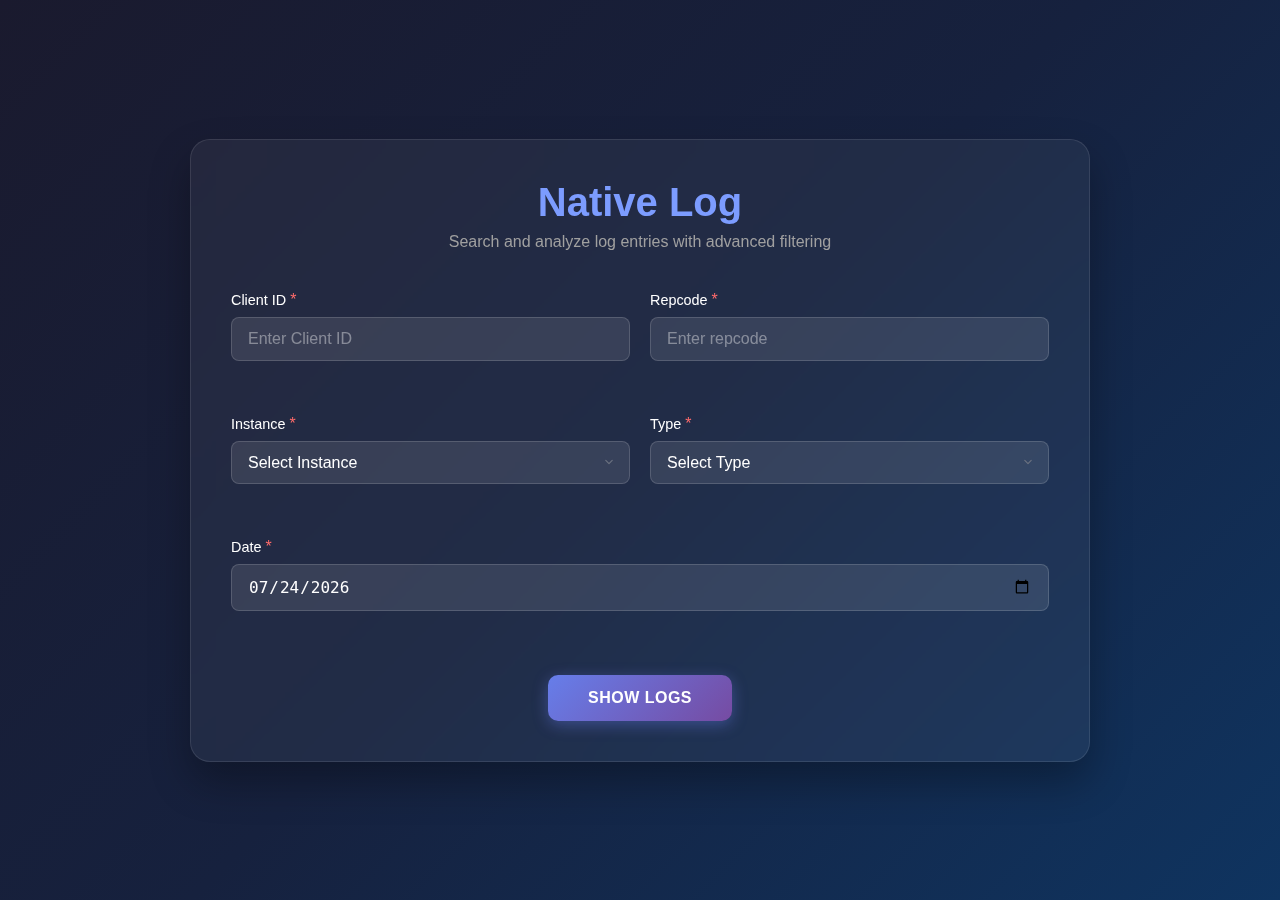
<file: index.html>
<!DOCTYPE html>
<html lang="en">
<head>
    <meta charset="UTF-8">
    <meta name="viewport" content="width=device-width, initial-scale=1.0">
    <title>User Logs</title>
    <link rel="stylesheet" href="styles.css">
</head>
<body>
    <div class="container">
        <div class="form-card">
            <header>
                <h1>Native Log</h1>
                <p class="subtitle">Search and analyze log entries with advanced filtering</p>
            </header>
            
            <div class="form-grid">
                <div class="form-group">
                    <label for="clientId">Client ID <span class="required">*</span></label>
                    <input type="text" id="clientId" placeholder="Enter Client ID" class="form-input">
                    <span class="error-message" id="clientIdError"></span>
                </div>
                
                <div class="form-group">
                    <label for="repCode">Repcode <span class="required">*</span></label>
                    <input type="text" id="repCode" placeholder="Enter repcode" class="form-input">
                    <span class="error-message" id="repCodeError"></span>
                </div>
                
                <div class="form-group">
                    <label for="instance">Instance <span class="required">*</span></label>
                    <select id="instance" class="form-select">
                        <option value="">Select Instance</option>
                        <option value="live">Live</option>
                        <option value="local">Local</option>
                    </select>
                    <span class="error-message" id="instanceError"></span>
                </div>
                
                <div class="form-group">
                    <label for="type">Type <span class="required">*</span></label>
                    <select id="type" class="form-select">
                        <option value="">Select Type</option>
                        <option value="web">Web</option>
                        <option value="mobile_cp2">Mobile CP2</option>
                        <option value="mobile_cp3">Mobile CP3</option>
                    </select>
                    <span class="error-message" id="typeError"></span>
                </div>
            </div>
            
            <div class="form-group full-width">
                <label for="date">Date <span class="required">*</span></label>
                <input type="date" id="date" class="form-input date-input">
                <span class="error-message" id="dateError"></span>
            </div>
            
            <div class="button-container">
                <button type="button" id="searchBtn" class="search-button">
                    <span class="button-text">SHOW LOGS</span>
                    <span class="loading-spinner" id="loadingSpinner"></span>
                </button>
            </div>
        </div>
        
        <!-- Custom Alert Modal -->
        <div class="alert-overlay" id="alertOverlay">
            <div class="alert-modal">
                <div class="alert-icon error" id="alertIcon">
                    <svg viewBox="0 0 24 24" fill="none" xmlns="http://www.w3.org/2000/svg">
                        <circle cx="12" cy="12" r="10" stroke="currentColor" stroke-width="2"/>
                        <line x1="15" y1="9" x2="9" y2="15" stroke="currentColor" stroke-width="2"/>
                        <line x1="9" y1="9" x2="15" y2="15" stroke="currentColor" stroke-width="2"/>
                    </svg>
                </div>
                <h3 class="alert-title" id="alertTitle">Error</h3>
                <p class="alert-message" id="alertMessage">Something went wrong</p>
                <button class="alert-button" id="alertButton">OK</button>
            </div>
        </div>
    </div>
    
    <script src="script.js"></script>
</body>
</html>
</file>
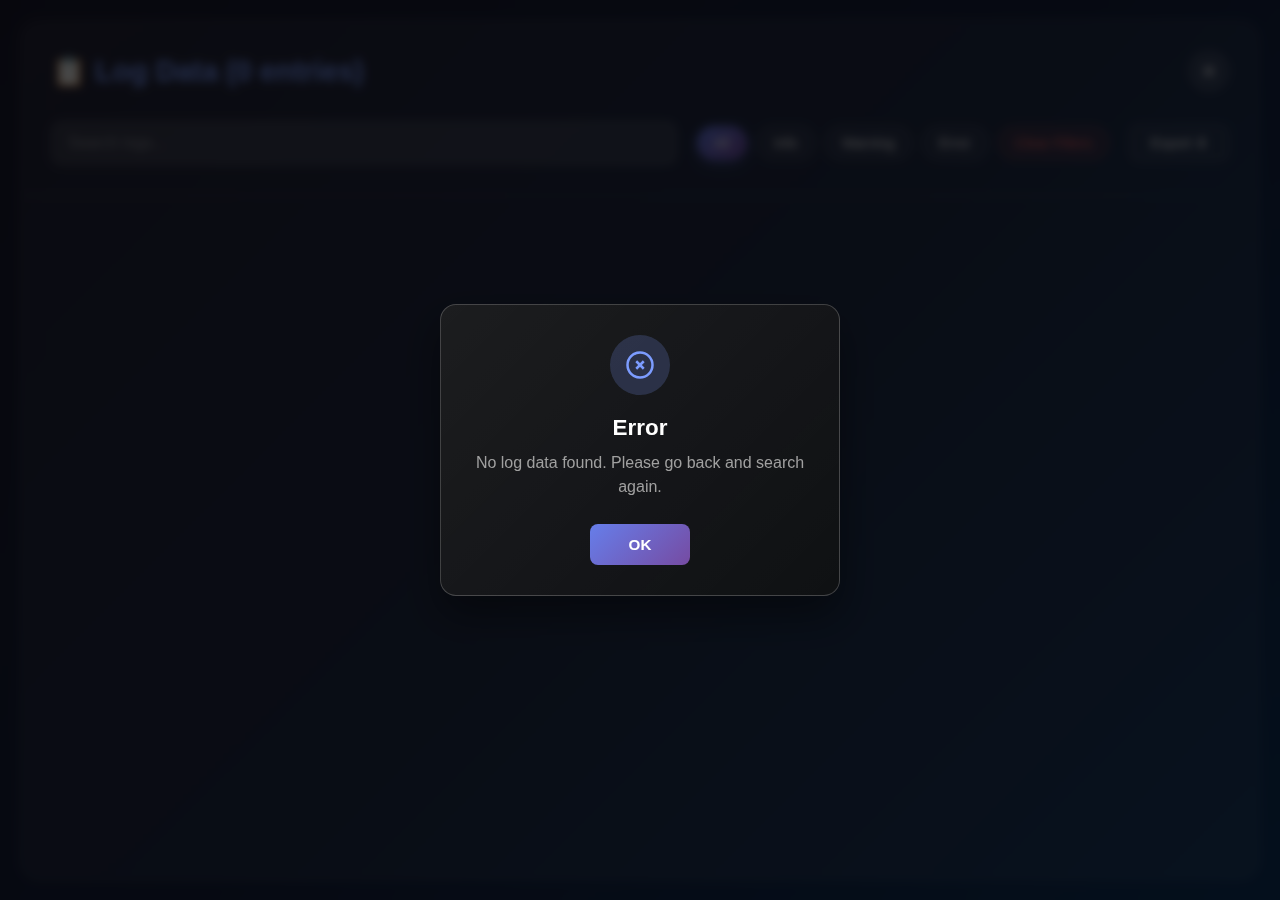
<file: results.html>
<!DOCTYPE html>
<html lang="en">
<head>
    <meta charset="UTF-8">
    <meta name="viewport" content="width=device-width, initial-scale=1.0">
    <title>Log Results</title>
    <link rel="stylesheet" href="results-styles.css">
</head>
<body>
    <div class="container">
        <!-- Header -->
        <header class="results-header">
            <div class="header-content">
                <div class="title-section">
                    <h1>📋 Log Data (<span id="totalCount">0</span> entries)</h1>
                    <button class="close-btn" id="closeBtn" title="Close">✕</button>
                </div>
                
                <!-- Search and Filter Bar -->
                <div class="controls-bar">
                    <div class="search-container">
                        <input type="text" id="searchInput" placeholder="Search logs..." class="search-input">
                    </div>
                    
                    <div class="filter-buttons">
                        <button class="filter-btn active" data-filter="all">All</button>
                        <button class="filter-btn" data-filter="INFO">Info</button>
                        <button class="filter-btn" data-filter="WARNING">Warning</button>
                        <button class="filter-btn" data-filter="ERROR">Error</button>
                        <button class="clear-filters-btn" id="clearFilters">Clear Filters</button>
                    </div>
                    
                    <div class="export-container">
                        <div class="dropdown">
                            <button class="export-btn" id="exportBtn">Export ⬇</button>
                            <div class="dropdown-content" id="exportDropdown">
                                <a href="#" data-format="csv">Export as CSV</a>
                                <a href="#" data-format="json">Export as JSON</a>
                                <a href="#" data-format="txt">Export as TXT</a>
                            </div>
                        </div>
                    </div>
                </div>
            </div>
        </header>

        <!-- Results Container -->
        <main class="results-container">
            <div class="logs-list" id="logsList">
                <!-- Log entries will be dynamically inserted here -->
            </div>
            
            <!-- Loading indicator -->
            <div class="loading-container" id="loadingContainer" style="display: none;">
                <div class="loading-spinner"></div>
                <p>Loading more logs...</p>
            </div>
            
            <!-- No results message -->
            <div class="no-results" id="noResults" style="display: none;">
                <div class="no-results-icon">🔍</div>
                <h3>No logs found</h3>
                <p>Try adjusting your search criteria or filters</p>
            </div>
        </main>

        <!-- Fetch More Button -->
        <div class="fetch-more-container" id="fetchMoreContainer" style="display: none;">
            <button class="fetch-more-btn" id="fetchMoreBtn">
                <span class="button-text">Fetch More from Server</span>
                <span class="loading-spinner-btn" id="fetchLoadingSpinner"></span>
            </button>
        </div>
    </div>

    <!-- Custom Alert Modal -->
    <div class="alert-overlay" id="alertOverlay">
        <div class="alert-modal">
            <div class="alert-icon" id="alertIcon">
                <svg viewBox="0 0 24 24" fill="none" xmlns="http://www.w3.org/2000/svg">
                    <circle cx="12" cy="12" r="10" stroke="currentColor" stroke-width="2"/>
                    <line x1="15" y1="9" x2="9" y2="15" stroke="currentColor" stroke-width="2"/>
                    <line x1="9" y1="9" x2="15" y2="15" stroke="currentColor" stroke-width="2"/>
                </svg>
            </div>
            <h3 class="alert-title" id="alertTitle">Info</h3>
            <p class="alert-message" id="alertMessage">Message</p>
            <button class="alert-button" id="alertButton">OK</button>
        </div>
    </div>

    <script src="results-script.js"></script>
</body>
</html>
</file>
<file: styles.css>
* {
    margin: 0;
    padding: 0;
    box-sizing: border-box;
}

body {
    font-family: 'Segoe UI', Tahoma, Geneva, Verdana, sans-serif;
    background: linear-gradient(135deg, #1a1a2e 0%, #16213e 50%, #0f3460 100%);
    color: #ffffff;
    min-height: 100vh;
    display: flex;
    align-items: center;
    justify-content: center;
    padding: 20px;
}

.container {
    width: 100%;
    max-width: 900px;
}

.form-card {
    background: rgba(255, 255, 255, 0.05);
    backdrop-filter: blur(10px);
    border-radius: 20px;
    padding: 40px;
    border: 1px solid rgba(255, 255, 255, 0.1);
    box-shadow: 0 20px 40px rgba(0, 0, 0, 0.3);
}

header {
    margin-bottom: 40px;
    text-align: center;
}

header h1 {
    font-size: 2.5rem;
    font-weight: 600;
    color: #7c9cff;
    margin-bottom: 8px;
}

.subtitle {
    color: #a0a0a0;
    font-size: 1rem;
    font-weight: 400;
}

.form-grid {
    display: grid;
    grid-template-columns: repeat(2, 1fr);
    gap: 30px 20px;
    margin-bottom: 30px;
}

.form-group {
    display: flex;
    flex-direction: column;
}

.full-width {
    grid-column: 1 / -1;
}

label {
    font-size: 0.9rem;
    font-weight: 500;
    color: #ffffff;
    margin-bottom: 8px;
    display: flex;
    align-items: center;
}

.required {
    color: #ff6b6b;
    margin-left: 4px;
    font-size: 1rem;
}

.form-input,
.form-select {
    padding: 12px 16px;
    border: 1px solid rgba(255, 255, 255, 0.15);
    border-radius: 8px;
    background: rgba(255, 255, 255, 0.05);
    color: #ffffff;
    font-size: 1rem;
    transition: all 0.3s ease;
    backdrop-filter: blur(5px);
}

.form-input:focus,
.form-select:focus {
    outline: none;
    border-color: #7c9cff;
    background: rgba(255, 255, 255, 0.08);
    box-shadow: 0 0 0 3px rgba(124, 156, 255, 0.15);
}

.form-input::placeholder {
    color: rgba(255, 255, 255, 0.4);
}

.form-select {
    cursor: pointer;
    appearance: none;
    background-image: url("data:image/svg+xml,%3csvg xmlns='http://www.w3.org/2000/svg' fill='none' viewBox='0 0 20 20'%3e%3cpath stroke='%236b7280' stroke-linecap='round' stroke-linejoin='round' stroke-width='1.5' d='M6 8l4 4 4-4'/%3e%3c/svg%3e");
    background-position: right 12px center;
    background-repeat: no-repeat;
    background-size: 16px;
    padding-right: 40px;
}

.form-select option {
    background: #1a1a2e;
    color: #ffffff;
}

.date-input {
    position: relative;
    color-scheme: dark;
}

.date-input::-webkit-calendar-picker-indicator {
    filter: invert(1);
    cursor: pointer;
}

.error-message {
    color: #ff6b6b;
    font-size: 0.8rem;
    margin-top: 6px;
    min-height: 18px;
    display: block;
}

.form-input.error,
.form-select.error {
    border-color: #ff6b6b;
    background: rgba(255, 107, 107, 0.1);
    box-shadow: 0 0 0 3px rgba(255, 107, 107, 0.15);
}

.button-container {
    display: flex; /* Make it a flex container */
    justify-content: center; /* Center items horizontally */
    margin-top: 40px;
}

.search-button {
    background: linear-gradient(135deg, #667eea 0%, #764ba2 100%);
    color: #ffffff;
    border: none;
    padding: 14px 40px;
    font-size: 1rem;
    font-weight: 600;
    border-radius: 10px;
    cursor: pointer;
    transition: all 0.3s ease;
    text-transform: uppercase;
    letter-spacing: 0.5px;
    min-width: 160px;
    box-shadow: 0 4px 15px rgba(102, 126, 234, 0.4);
    position: relative;
    display: flex;
    align-items: center;
    justify-content: center;
}

.search-button:hover:not(:disabled) {
    transform: translateY(-2px);
    box-shadow: 0 8px 25px rgba(102, 126, 234, 0.6);
    background: linear-gradient(135deg, #7c9cff 0%, #8a5ba8 100%);
}

.search-button:active:not(:disabled) {
    transform: translateY(0);
    box-shadow: 0 4px 15px rgba(102, 126, 234, 0.4);
}

.search-button:disabled {
    opacity: 0.7;
    cursor: not-allowed;
}

.button-text {
    transition: opacity 0.3s ease;
}

.loading-spinner {
    position: absolute;
    width: 20px;
    height: 20px;
    border: 2px solid rgba(255, 255, 255, 0.3);
    border-radius: 50%;
    border-top-color: #ffffff;
    animation: spin 1s ease-in-out infinite;
    opacity: 0;
    transition: opacity 0.3s ease;
}

.search-button.loading .button-text {
    opacity: 0;
}

.search-button.loading .loading-spinner {
    opacity: 1;
}

@keyframes spin {
    to {
        transform: rotate(360deg);
    }
}

/* Alert Modal Styles */
.alert-overlay {
    position: fixed;
    top: 0;
    left: 0;
    right: 0;
    bottom: 0;
    background: rgba(0, 0, 0, 0.7);
    backdrop-filter: blur(5px);
    display: flex;
    align-items: center;
    justify-content: center;
    z-index: 1000;
    opacity: 0;
    visibility: hidden;
    transition: all 0.3s ease;
}

.alert-overlay.show {
    opacity: 1;
    visibility: visible;
}

.alert-modal {
    background: linear-gradient(135deg, rgba(255, 255, 255, 0.1) 0%, rgba(255, 255, 255, 0.05) 100%);
    backdrop-filter: blur(15px);
    border-radius: 16px;
    padding: 30px;
    border: 1px solid rgba(255, 255, 255, 0.2);
    box-shadow: 0 20px 40px rgba(0, 0, 0, 0.4);
    text-align: center;
    max-width: 400px;
    width: 90%;
    transform: scale(0.7);
    transition: transform 0.3s ease;
}

.alert-overlay.show .alert-modal {
    transform: scale(1);
}

.alert-icon {
    width: 60px;
    height: 60px;
    margin: 0 auto 20px;
    border-radius: 50%;
    display: flex;
    align-items: center;
    justify-content: center;
}

.alert-icon.error {
    background: rgba(255, 107, 107, 0.2);
    color: #ff6b6b;
}

.alert-icon svg {
    width: 30px;
    height: 30px;
}

.alert-title {
    color: #ffffff;
    font-size: 1.4rem;
    font-weight: 600;
    margin-bottom: 10px;
}

.alert-message {
    color: #a0a0a0;
    font-size: 1rem;
    line-height: 1.5;
    margin-bottom: 25px;
}

.alert-button {
    background: linear-gradient(135deg, #667eea 0%, #764ba2 100%);
    color: #ffffff;
    border: none;
    padding: 12px 30px;
    font-size: 0.95rem;
    font-weight: 600;
    border-radius: 8px;
    cursor: pointer;
    transition: all 0.3s ease;
    min-width: 100px;
}

.alert-button:hover {
    transform: translateY(-2px);
    box-shadow: 0 6px 20px rgba(102, 126, 234, 0.4);
}

/* Responsive design */
@media (max-width: 768px) {
    .form-grid {
        grid-template-columns: 1fr;
        gap: 20px;
    }
    
    .form-card {
        padding: 25px;
        margin: 10px;
    }
    
    header h1 {
        font-size: 2rem;
    }
    
    .subtitle {
        font-size: 0.9rem;
    }
}
</file>
<file: results-styles.css>
* {
    margin: 0;
    padding: 0;
    box-sizing: border-box;
}

body {
    font-family: 'Segoe UI', Tahoma, Geneva, Verdana, sans-serif;
    background: linear-gradient(135deg, #1a1a2e 0%, #16213e 50%, #0f3460 100%);
    color: #ffffff;
    min-height: 100vh;
}

.container {
    max-width: 1400px;
    margin: 0 auto;
    padding: 20px;
    min-height: 100vh;
    display: flex;
    flex-direction: column;
}

/* Header Styles */
.results-header {
    background: rgba(255, 255, 255, 0.05);
    backdrop-filter: blur(10px);
    border-radius: 20px 20px 0 0;
    border: 1px solid rgba(255, 255, 255, 0.1);
    margin-bottom: 0;
    position: relative;
    z-index: 100;
}

.header-content {
    padding: 30px;
}

.title-section {
    display: flex;
    justify-content: space-between;
    align-items: center;
    margin-bottom: 30px;
}

.title-section h1 {
    font-size: 1.8rem;
    font-weight: 600;
    color: #7c9cff;
}

.close-btn {
    background: rgba(255, 255, 255, 0.1);
    border: 1px solid rgba(255, 255, 255, 0.2);
    color: #ffffff;
    width: 40px;
    height: 40px;
    border-radius: 50%;
    cursor: pointer;
    font-size: 1.2rem;
    transition: all 0.3s ease;
    display: flex;
    align-items: center;
    justify-content: center;
}

.close-btn:hover {
    background: rgba(255, 107, 107, 0.2);
    border-color: #ff6b6b;
    color: #ff6b6b;
    transform: scale(1.05);
}

/* Controls Bar */
.controls-bar {
    display: flex;
    gap: 20px;
    align-items: center;
    flex-wrap: wrap;
}

.search-container {
    flex: 1;
    min-width: 300px;
}

.search-input {
    width: 100%;
    padding: 12px 16px;
    border: 1px solid rgba(255, 255, 255, 0.15);
    border-radius: 10px;
    background: rgba(255, 255, 255, 0.05);
    color: #ffffff;
    font-size: 1rem;
    transition: all 0.3s ease;
    backdrop-filter: blur(5px);
}

.search-input:focus {
    outline: none;
    border-color: #7c9cff;
    background: rgba(255, 255, 255, 0.08);
    box-shadow: 0 0 0 3px rgba(124, 156, 255, 0.15);
}

.search-input::placeholder {
    color: rgba(255, 255, 255, 0.4);
}

/* Filter Buttons */
.filter-buttons {
    display: flex;
    gap: 10px;
    align-items: center;
}

.filter-btn {
    padding: 8px 16px;
    border: 1px solid rgba(255, 255, 255, 0.2);
    border-radius: 20px;
    background: rgba(255, 255, 255, 0.05);
    color: #ffffff;
    cursor: pointer;
    font-size: 0.9rem;
    font-weight: 500;
    transition: all 0.3s ease;
    white-space: nowrap;
}

.filter-btn:hover {
    background: rgba(255, 255, 255, 0.1);
    transform: translateY(-2px);
}

.filter-btn.active {
    background: linear-gradient(135deg, #667eea 0%, #764ba2 100%);
    border-color: #667eea;
    box-shadow: 0 4px 15px rgba(102, 126, 234, 0.3);
}

.clear-filters-btn {
    padding: 8px 16px;
    border: 1px solid rgba(255, 107, 107, 0.3);
    border-radius: 20px;
    background: rgba(255, 107, 107, 0.1);
    color: #ff6b6b;
    cursor: pointer;
    font-size: 0.9rem;
    font-weight: 500;
    transition: all 0.3s ease;
    white-space: nowrap;
}

.clear-filters-btn:hover {
    background: rgba(255, 107, 107, 0.2);
    transform: translateY(-2px);
}

/* Export Dropdown */
.dropdown {
    position: relative;
    display: inline-block;
}

.export-btn {
    padding: 10px 20px;
    border: 1px solid rgba(255, 255, 255, 0.2);
    border-radius: 10px;
    background: rgba(255, 255, 255, 0.05);
    color: #ffffff;
    cursor: pointer;
    font-size: 0.9rem;
    font-weight: 500;
    transition: all 0.3s ease;
    white-space: nowrap;
}

.export-btn:hover {
    background: rgba(255, 255, 255, 0.1);
    transform: translateY(-2px);
}

.dropdown-content {
    display: none;
    position: absolute;
    right: 0;
    background: rgba(26, 26, 46, 0.95);
    backdrop-filter: blur(10px);
    min-width: 160px;
    border: 1px solid rgba(255, 255, 255, 0.2);
    border-radius: 8px;
    z-index: 9999;
    margin-top: 5px;
    overflow: hidden;
    box-shadow: 0 10px 30px rgba(0, 0, 0, 0.5);
}

.dropdown-content.show {
    display: block;
    animation: fadeInDown 0.3s ease;
}

.dropdown-content a {
    color: #ffffff;
    padding: 12px 16px;
    text-decoration: none;
    display: block;
    font-size: 0.9rem;
    transition: all 0.3s ease;
}

.dropdown-content a:hover {
    background: rgba(255, 255, 255, 0.1);
}

@keyframes fadeInDown {
    from { opacity: 0; transform: translateY(-10px); }
    to { opacity: 1; transform: translateY(0); }
}

/* Results Container */
.results-container {
    background: rgba(255, 255, 255, 0.05);
    backdrop-filter: blur(10px);
    border: 1px solid rgba(255, 255, 255, 0.1);
    border-top: none;
    border-radius: 0 0 20px 20px;
    flex: 1;
    display: flex;
    flex-direction: column;
    overflow: hidden;
    position: relative;
    z-index: 1;
}

.logs-list {
    flex: 1;
    padding: 20px;
    overflow-y: auto;
    max-height: calc(100vh - 300px);
}

/* Log Entry Styles */
.log-entry {
    background: rgba(255, 255, 255, 0.03);
    border: 1px solid rgba(255, 255, 255, 0.1);
    border-left: 4px solid #7c9cff;
    border-radius: 12px;
    padding: 20px;
    margin-bottom: 15px;
    transition: all 0.3s ease;
}

.log-entry:hover {
    background: rgba(255, 255, 255, 0.08);
    border-left-color: #9bb3ff;
    transform: translateY(-2px);
    box-shadow: 0 8px 25px rgba(0, 0, 0, 0.2);
}

.log-entry.error {
    border-left-color: #ff6b6b;
}

.log-entry.warning {
    border-left-color: #ffa726;
}

.log-entry.info {
    border-left-color: #42a5f5;
}

.log-header {
    display: flex;
    justify-content: space-between;
    align-items: flex-start;
    margin-bottom: 15px;
}

.log-index {
    font-size: 1.1rem;
    font-weight: 600;
    color: #ffffff;
}

.log-meta {
    display: flex;
    align-items: center;
    gap: 10px;
}

.timestamp {
    color: rgba(255, 255, 255, 0.6);
    font-size: 0.9rem;
    font-family: 'Courier New', monospace;
}

.message-type-badge {
    padding: 4px 12px;
    border-radius: 15px;
    font-size: 0.8rem;
    font-weight: 600;
    text-transform: uppercase;
    letter-spacing: 0.5px;
}

.message-type-badge.info {
    background: rgba(66, 165, 245, 0.2);
    color: #42a5f5;
    border: 1px solid rgba(66, 165, 245, 0.3);
}

.message-type-badge.warning {
    background: rgba(255, 167, 38, 0.2);
    color: #ffa726;
    border: 1px solid rgba(255, 167, 38, 0.3);
}

.message-type-badge.error {
    background: rgba(255, 107, 107, 0.2);
    color: #ff6b6b;
    border: 1px solid rgba(255, 107, 107, 0.3);
}

.log-details {
    display: grid;
    grid-template-columns: repeat(auto-fit, minmax(200px, 1fr));
    gap: 10px;
    margin-bottom: 15px;
}

.log-detail {
    display: flex;
    flex-direction: column;
}

.detail-label {
    font-size: 0.8rem;
    color: rgba(255, 255, 255, 0.6);
    margin-bottom: 4px;
    text-transform: uppercase;
    letter-spacing: 0.5px;
}

.detail-value {
    font-size: 0.9rem;
    color: #ffffff;
    font-weight: 500;
}

.log-message {
    background: rgba(0, 0, 0, 0.2);
    border-radius: 8px;
    padding: 12px;
    font-family: 'Courier New', monospace;
    font-size: 0.9rem;
    color: #e0e0e0;
    line-height: 1.4;
    border: 1px solid rgba(255, 255, 255, 0.1);
}

/* Fetch More Button */
.fetch-more-container {
    text-align: center;
    padding: 30px;
}

.fetch-more-btn {
    background: linear-gradient(135deg, #667eea 0%, #764ba2 100%);
    color: #ffffff;
    border: none;
    padding: 14px 40px;
    font-size: 1rem;
    font-weight: 600;
    border-radius: 10px;
    cursor: pointer;
    transition: all 0.3s ease;
    min-width: 200px;
    box-shadow: 0 4px 15px rgba(102, 126, 234, 0.4);
    position: relative;
    display: inline-flex;
    align-items: center;
    justify-content: center;
}

.fetch-more-btn:hover:not(:disabled) {
    transform: translateY(-2px);
    box-shadow: 0 8px 25px rgba(102, 126, 234, 0.6);
}

.fetch-more-btn:disabled {
    opacity: 0.7;
    cursor: not-allowed;
}

.button-text {
    transition: opacity 0.3s ease;
}

.loading-spinner-btn {
    position: absolute;
    width: 20px;
    height: 20px;
    border: 2px solid rgba(255, 255, 255, 0.3);
    border-radius: 50%;
    border-top-color: #ffffff;
    animation: spin 1s ease-in-out infinite;
    opacity: 0;
    transition: opacity 0.3s ease;
}

.fetch-more-btn.loading .button-text {
    opacity: 0;
}

.fetch-more-btn.loading .loading-spinner-btn {
    opacity: 1;
}

/* Loading Container */
.loading-container {
    text-align: center;
    padding: 40px;
    color: rgba(255, 255, 255, 0.6);
}

.loading-spinner {
    width: 40px;
    height: 40px;
    border: 4px solid rgba(255, 255, 255, 0.1);
    border-radius: 50%;
    border-top-color: #7c9cff;
    animation: spin 1s ease-in-out infinite;
    margin: 0 auto 20px;
}

@keyframes spin {
    to {
        transform: rotate(360deg);
    }
}

/* No Results */
.no-results {
    text-align: center;
    padding: 60px 20px;
    color: rgba(255, 255, 255, 0.6);
}

.no-results-icon {
    font-size: 3rem;
    margin-bottom: 20px;
}

.no-results h3 {
    font-size: 1.4rem;
    color: #ffffff;
    margin-bottom: 10px;
}

.no-results p {
    font-size: 1rem;
}

/* Alert Modal Styles */
.alert-overlay {
    position: fixed;
    top: 0;
    left: 0;
    right: 0;
    bottom: 0;
    background: rgba(0, 0, 0, 0.7);
    backdrop-filter: blur(5px);
    display: flex;
    align-items: center;
    justify-content: center;
    z-index: 1000;
    opacity: 0;
    visibility: hidden;
    transition: all 0.3s ease;
}

.alert-overlay.show {
    opacity: 1;
    visibility: visible;
}

.alert-modal {
    background: linear-gradient(135deg, rgba(255, 255, 255, 0.1) 0%, rgba(255, 255, 255, 0.05) 100%);
    backdrop-filter: blur(15px);
    border-radius: 16px;
    padding: 30px;
    border: 1px solid rgba(255, 255, 255, 0.2);
    box-shadow: 0 20px 40px rgba(0, 0, 0, 0.4);
    text-align: center;
    max-width: 400px;
    width: 90%;
    transform: scale(0.7);
    transition: transform 0.3s ease;
}

.alert-overlay.show .alert-modal {
    transform: scale(1);
}

.alert-icon {
    width: 60px;
    height: 60px;
    margin: 0 auto 20px;
    border-radius: 50%;
    display: flex;
    align-items: center;
    justify-content: center;
    background: rgba(124, 156, 255, 0.2);
    color: #7c9cff;
}

.alert-icon svg {
    width: 30px;
    height: 30px;
}

.alert-title {
    color: #ffffff;
    font-size: 1.4rem;
    font-weight: 600;
    margin-bottom: 10px;
}

.alert-message {
    color: #a0a0a0;
    font-size: 1rem;
    line-height: 1.5;
    margin-bottom: 25px;
}

.alert-button {
    background: linear-gradient(135deg, #667eea 0%, #764ba2 100%);
    color: #ffffff;
    border: none;
    padding: 12px 30px;
    font-size: 0.95rem;
    font-weight: 600;
    border-radius: 8px;
    cursor: pointer;
    transition: all 0.3s ease;
    min-width: 100px;
}

.alert-button:hover {
    transform: translateY(-2px);
    box-shadow: 0 6px 20px rgba(102, 126, 234, 0.4);
}

/* Search Highlight Styles */
.search-highlight {
    background: linear-gradient(90deg, #ffd700, #ffed4e);
    color: #000000;
    padding: 2px 4px;
    border-radius: 3px;
    font-weight: 600;
    box-shadow: 0 0 8px rgba(255, 215, 0, 0.5);
    animation: highlightPulse 2s ease-in-out;
}

@keyframes highlightPulse {
    0% { box-shadow: 0 0 8px rgba(255, 215, 0, 0.5); }
    50% { box-shadow: 0 0 15px rgba(255, 215, 0, 0.8); }
    100% { box-shadow: 0 0 8px rgba(255, 215, 0, 0.5); }
}

/* Responsive Design */
@media (max-width: 768px) {
    .container {
        padding: 10px;
    }
    
    .header-content {
        padding: 20px;
    }
    
    .title-section {
        margin-bottom: 20px;
    }
    
    .title-section h1 {
        font-size: 1.4rem;
    }
    
    .controls-bar {
        flex-direction: column;
        align-items: stretch;
        gap: 15px;
    }
    
    .search-container {
        min-width: auto;
    }
    
    .filter-buttons {
        flex-wrap: wrap;
        justify-content: center;
    }
    
    .log-details {
        grid-template-columns: 1fr;
    }
    
    .logs-list {
        max-height: calc(100vh - 400px);
        padding: 15px;
    }
    
    .log-entry {
        padding: 15px;
    }
    
    .log-header {
        flex-direction: column;
        align-items: flex-start;
        gap: 10px;
    }
    
    .log-meta {
        flex-wrap: wrap;
    }
}

@media (max-width: 480px) {
    .filter-buttons {
        flex-direction: column;
        align-items: stretch;
    }
    
    .filter-btn,
    .clear-filters-btn,
    .export-btn {
        width: 100%;
        text-align: center;
    }
}
</file>
